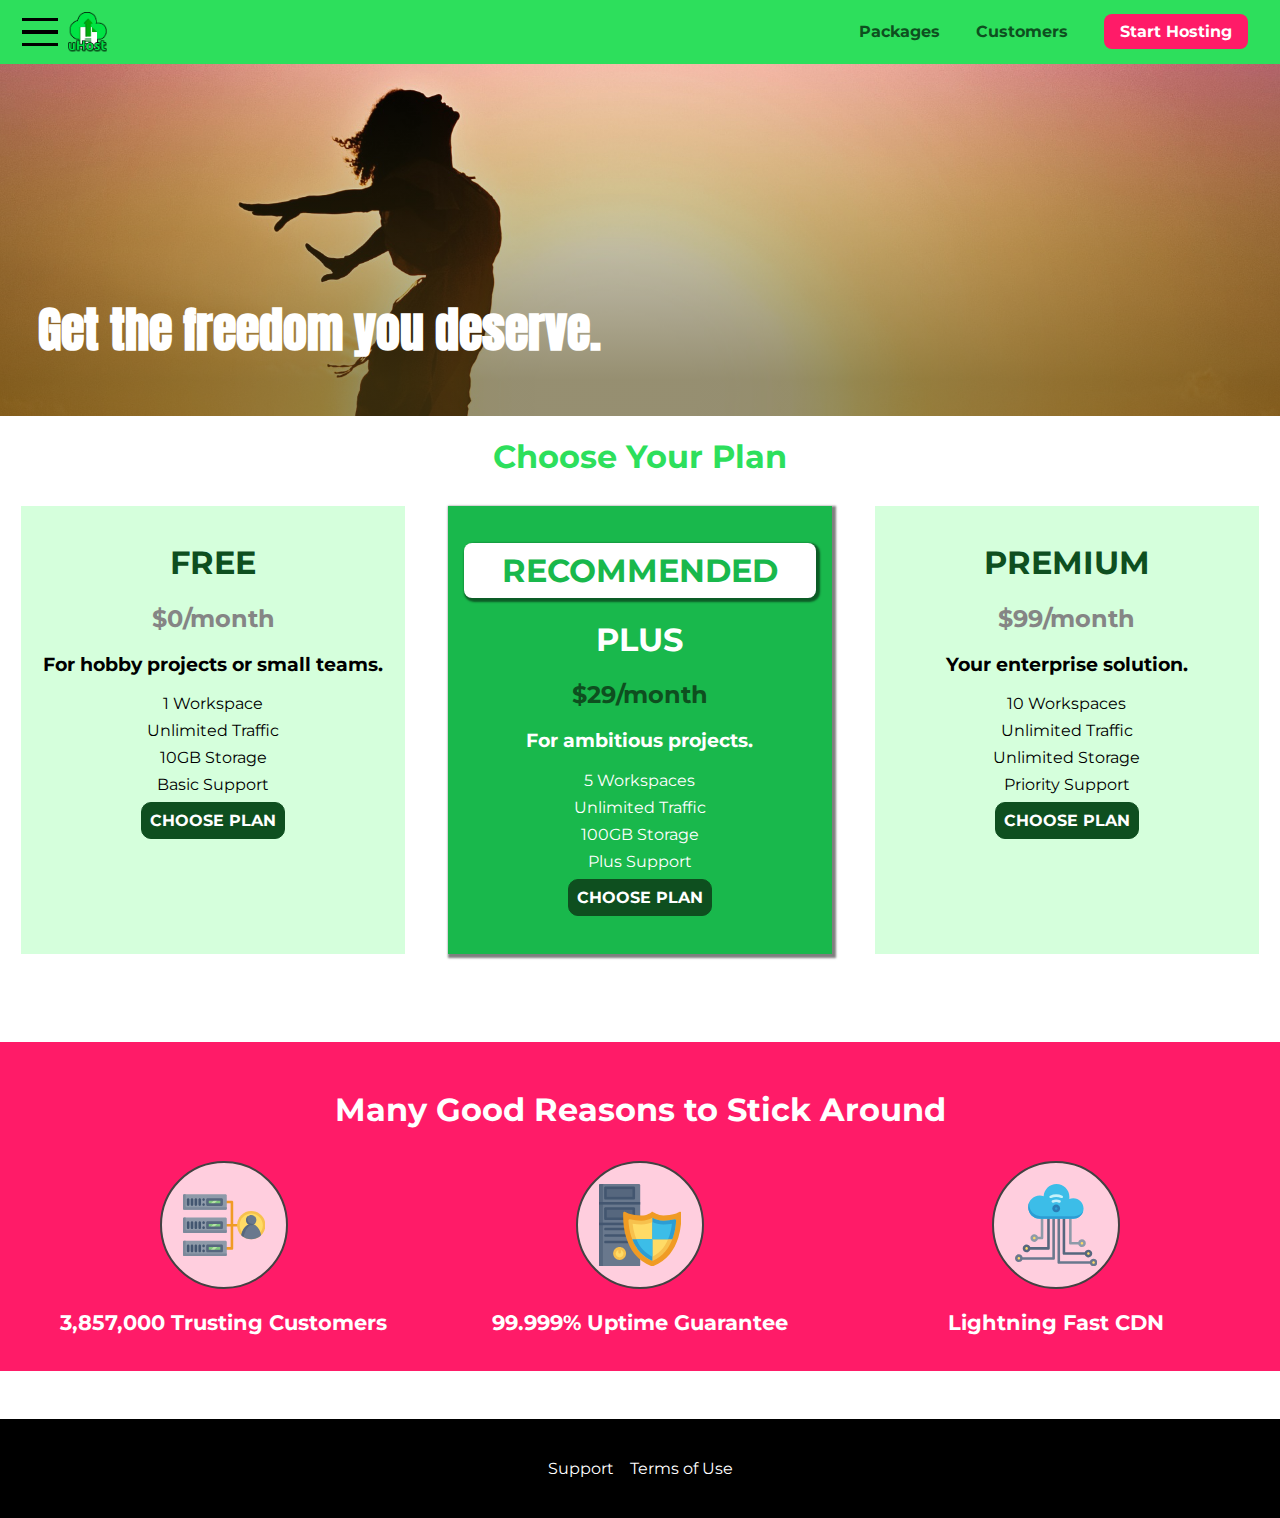
<file: index.html>
<!DOCTYPE html>
<html lang="en">
<head>
    <meta charset="UTF-8">
    <meta http-equiv="X-UA-Compatible" content="IE=edge">
    <meta name="viewport" content="width=device-width, initial-scale=1.0">
    <link rel="shortcut icon" href="images/favicon.png">
    <!-- Google fonts -->
    <link rel="preconnect" href="https://fonts.gstatic.com">
    <link href="https://fonts.googleapis.com/css2?family=Anton&family=Antonio:wght@100;200;300;400;500;600;700&family=Montserrat:ital,wght@0,100;0,200;0,300;0,400;0,500;0,600;0,800;0,900;1,100;1,200;1,300;1,400;1,500;1,600;1,700;1,800;1,900&display=swap" rel="stylesheet">
    <!-- https://animate.style/   Animate.css -->
    <link rel="stylesheet" href="https://cdnjs.cloudflare.com/ajax/libs/animate.css/4.1.1/animate.min.css"/>
    <link rel="stylesheet" href="css/shared.css">
    <link rel="stylesheet" href="css/style.css">
    <title>uHost</title>
</head>

<body>
    <div class="backdrop"></div>
    <div class="modal">
        <h1 class="modal__title">Do you want to continue?</h1>
        <div class="modal__actions">
            <a href="start-hosting/index.html" class="modal__action">Yes!</a>
            <button class="modal__action modal__action--negative" type="button">No!</button>
        </div>
    </div>
    <header class="main-header">
        <div>
            <button class="toggle-button">
                <span class="toggle-button__bar"></span>
                <span class="toggle-button__bar"></span>
                <span class="toggle-button__bar"></span>
            </button>
            <a href="index.html" class="main-header__brand">
                <img src="images/uhost-icon.png" alt="uHost">
            </a>
        </div>
        <nav class="main-nav">
            <ul class="main-nav__items">
                <li class="main-nav__item">
                    <a href="packages/index.html">Packages</a>
                </li>
                <li class="main-nav__item">
                    <a href="customers/index.html">Customers</a>
                </li>
                <li class="main-nav__item main-nav__item--cta">
                    <a href="#">Start Hosting</a>
                </li>
            </ul>
        </nav>
    </header>
    <nav class="mobile-nav">
        <ul class="mobile-nav__items">
            <li class="mobile-nav__item">
                <a href="packages/index.html">Packages</a>
            </li>
            <li class="mobile-nav__item">
                <a href="customers/index.html">Customers</a>
            </li>
            <li class="mobile-nav__item mobile-nav__item--cta">
                <a href="start-hosting/index.html">Start Hosting</a>
            </li>
        </ul>
    </nav>
    <main>
        <section id="product-overview">
            <h1 class="animate__animated animate__zoomInDown">Get the freedom you deserve.</h1>
        </section>
        <section id="plans">
            <h1 class="section-title">Choose Your Plan</h1>
            <div class="plan__list">
                <article class="plan">
                    <h1 class="plan__title">FREE</h1>
                    <h2 class="plan__price">$0/month</h2>
                    <h3>For hobby projects or small teams.</h3>
                    <ul class="plan__features">
                        <li class="plan__feature">1 Workspace</li>
                        <li class="plan__feature">Unlimited Traffic</li>
                        <li class="plan__feature">10GB Storage</li>
                        <li class="plan__feature">Basic Support</li>
                    </ul>
                    <div>
                        <button class="button">CHOOSE PLAN</button>
                    </div>
                </article>
                <article class="plan plan--highlighted">
                    <h1 class="plan__annotation">RECOMMENDED</h1>
                    <h1 class="plan__title">PLUS</h1>
                    <h2 class="plan__price">$29/month</h2>
                    <h3>For ambitious projects.</h3>
                    <ul class="plan__features">
                        <li class="plan__feature">5 Workspaces</li>
                        <li class="plan__feature">Unlimited Traffic</li>
                        <li class="plan__feature">100GB Storage</li>
                        <li class="plan__feature">Plus Support</li>
                    </ul>
                    <div>
                        <button class="button">CHOOSE PLAN</button>
                    </div>
                </article>
                <article class="plan">
                    <h1 class="plan__title">PREMIUM</h1>
                    <h2 class="plan__price">$99/month</h2>
                    <h3>Your enterprise solution.</h3>
                    <ul class="plan__features">
                        <li class="plan__feature">10 Workspaces</li>
                        <li class="plan__feature">Unlimited Traffic</li>
                        <li class="plan__feature">Unlimited Storage</li>
                        <li class="plan__feature">Priority Support</li>
                    </ul>
                    <div>
                        <button class="button">CHOOSE PLAN</button>
                    </div>
                </article>
            </div>
        </section>
        <section id="key-features">
            <h1 class="section-title">Many Good Reasons to Stick Around</h1>
            <ul class="key-feature__list">
                <li class="key-feature">
                    <div class="key-feature__image">
                        <svg viewBox="0 0 512 512">
                            <path style="fill:#F09B24;" d="M344,248h-32V112c0-4.418-3.582-8-8-8h-40c-4.418,0-8,3.582-8,8s3.582,8,8,8h32v128h-32  c-4.418,0-8,3.582-8,8s3.582,8,8,8h32v128h-32c-4.418,0-8,3.582-8,8s3.582,8,8,8h40c4.418,0,8-3.582,8-8V264h32c4.418,0,8-3.582,8-8  S348.418,248,344,248z"
                            />
                            <path style="fill:#8E9AA9;" d="M264,64H8c-4.418,0-8,3.582-8,8v80c0,4.418,3.582,8,8,8h256c4.418,0,8-3.582,8-8V72  C272,67.582,268.418,64,264,64z"
                            />
                            <path style="fill:#7C899B;" d="M24,144c-4.418,0-8-3.582-8-8V64H8c-4.418,0-8,3.582-8,8v80c0,4.418,3.582,8,8,8h256  c4.418,0,8-3.582,8-8v-8H24z"
                            />
                            <rect x="152" y="96" style="fill:#B8E3A8;" width="88" height="32" />
                            <g>
                                <polygon style="fill:#7EC97D;" points="152,96 152,128 166,128 198,96  " />
                                <polygon style="fill:#7EC97D;" points="220,96 188,128 240,128 240,96  " />
                            </g>
                            <path style="fill:#56677E;" d="M240,136h-88c-4.418,0-8-3.582-8-8V96c0-4.418,3.582-8,8-8h88c4.418,0,8,3.582,8,8v32  C248,132.418,244.418,136,240,136z M160,120h72v-16h-72V120z"
                            />
                            <g>
                                <path style="fill:#435670;" d="M32,136c-4.418,0-8-3.582-8-8V96c0-4.418,3.582-8,8-8s8,3.582,8,8v32C40,132.418,36.418,136,32,136z   "
                                />
                                <path style="fill:#435670;" d="M56,136c-4.418,0-8-3.582-8-8V96c0-4.418,3.582-8,8-8s8,3.582,8,8v32C64,132.418,60.418,136,56,136z   "
                                />
                                <path style="fill:#435670;" d="M80,136c-4.418,0-8-3.582-8-8V96c0-4.418,3.582-8,8-8s8,3.582,8,8v32C88,132.418,84.418,136,80,136z   "
                                />
                                <path style="fill:#435670;" d="M104,136c-4.418,0-8-3.582-8-8V96c0-4.418,3.582-8,8-8s8,3.582,8,8v32   C112,132.418,108.418,136,104,136z"
                                />
                                <path style="fill:#435670;" d="M128,105c-4.418,0-8-3.582-8-8v-1c0-4.418,3.582-8,8-8s8,3.582,8,8v1   C136,101.418,132.418,105,128,105z"
                                />
                                <path style="fill:#435670;" d="M128,136c-4.418,0-8-3.582-8-8v-1c0-4.418,3.582-8,8-8s8,3.582,8,8v1   C136,132.418,132.418,136,128,136z"
                                />
                            </g>
                            <path style="fill:#8E9AA9;" d="M264,208H8c-4.418,0-8,3.582-8,8v80c0,4.418,3.582,8,8,8h256c4.418,0,8-3.582,8-8v-80  C272,211.582,268.418,208,264,208z"
                            />
                            <path style="fill:#7C899B;" d="M24,288c-4.418,0-8-3.582-8-8v-72H8c-4.418,0-8,3.582-8,8v80c0,4.418,3.582,8,8,8h256  c4.418,0,8-3.582,8-8v-8H24z"
                            />
                            <rect x="152" y="240" style="fill:#B8E3A8;" width="88" height="32" />
                            <g>
                                <polygon style="fill:#7EC97D;" points="152,240 152,272 166,272 198,240  " />
                                <polygon style="fill:#7EC97D;" points="220,240 188,272 240,272 240,240  " />
                            </g>
                            <path style="fill:#56677E;" d="M240,280h-88c-4.418,0-8-3.582-8-8v-32c0-4.418,3.582-8,8-8h88c4.418,0,8,3.582,8,8v32  C248,276.418,244.418,280,240,280z M160,264h72v-16h-72V264z"
                            />
                            <g>
                                <path style="fill:#435670;" d="M32,280c-4.418,0-8-3.582-8-8v-32c0-4.418,3.582-8,8-8s8,3.582,8,8v32C40,276.418,36.418,280,32,280   z"
                                />
                                <path style="fill:#435670;" d="M56,280c-4.418,0-8-3.582-8-8v-32c0-4.418,3.582-8,8-8s8,3.582,8,8v32C64,276.418,60.418,280,56,280   z"
                                />
                                <path style="fill:#435670;" d="M80,280c-4.418,0-8-3.582-8-8v-32c0-4.418,3.582-8,8-8s8,3.582,8,8v32C88,276.418,84.418,280,80,280   z"
                                />
                                <path style="fill:#435670;" d="M104,280c-4.418,0-8-3.582-8-8v-32c0-4.418,3.582-8,8-8s8,3.582,8,8v32   C112,276.418,108.418,280,104,280z"
                                />
                                <path style="fill:#435670;" d="M128,249c-4.418,0-8-3.582-8-8v-1c0-4.418,3.582-8,8-8s8,3.582,8,8v1   C136,245.418,132.418,249,128,249z"
                                />
                                <path style="fill:#435670;" d="M128,280c-4.418,0-8-3.582-8-8v-1c0-4.418,3.582-8,8-8s8,3.582,8,8v1   C136,276.418,132.418,280,128,280z"
                                />
                            </g>
                            <path style="fill:#8E9AA9;" d="M264,352H8c-4.418,0-8,3.582-8,8v80c0,4.418,3.582,8,8,8h256c4.418,0,8-3.582,8-8v-80  C272,355.582,268.418,352,264,352z"
                            />
                            <path style="fill:#7C899B;" d="M24,432c-4.418,0-8-3.582-8-8v-72H8c-4.418,0-8,3.582-8,8v80c0,4.418,3.582,8,8,8h256  c4.418,0,8-3.582,8-8v-8H24z"
                            />
                            <rect x="152" y="384" style="fill:#B8E3A8;" width="88" height="32" />
                            <g>
                                <polygon style="fill:#7EC97D;" points="152,384 152,416 166,416 198,384  " />
                                <polygon style="fill:#7EC97D;" points="220,384 188,416 240,416 240,384  " />
                            </g>
                            <path style="fill:#56677E;" d="M240,424h-88c-4.418,0-8-3.582-8-8v-32c0-4.418,3.582-8,8-8h88c4.418,0,8,3.582,8,8v32  C248,420.418,244.418,424,240,424z M160,408h72v-16h-72V408z"
                            />
                            <g>
                                <path style="fill:#435670;" d="M32,424c-4.418,0-8-3.582-8-8v-32c0-4.418,3.582-8,8-8s8,3.582,8,8v32C40,420.418,36.418,424,32,424   z"
                                />
                                <path style="fill:#435670;" d="M56,424c-4.418,0-8-3.582-8-8v-32c0-4.418,3.582-8,8-8s8,3.582,8,8v32C64,420.418,60.418,424,56,424   z"
                                />
                                <path style="fill:#435670;" d="M80,424c-4.418,0-8-3.582-8-8v-32c0-4.418,3.582-8,8-8s8,3.582,8,8v32C88,420.418,84.418,424,80,424   z"
                                />
                                <path style="fill:#435670;" d="M104,424c-4.418,0-8-3.582-8-8v-32c0-4.418,3.582-8,8-8s8,3.582,8,8v32   C112,420.418,108.418,424,104,424z"
                                />
                                <path style="fill:#435670;" d="M128,393c-4.418,0-8-3.582-8-8v-1c0-4.418,3.582-8,8-8s8,3.582,8,8v1   C136,389.418,132.418,393,128,393z"
                                />
                                <path style="fill:#435670;" d="M128,424c-4.418,0-8-3.582-8-8v-1c0-4.418,3.582-8,8-8s8,3.582,8,8v1   C136,420.418,132.418,424,128,424z"
                                />
                            </g>
                            <path style="fill:#F7C14D;" d="M424,168c-48.523,0-88,39.477-88,88s39.477,88,88,88s88-39.477,88-88S472.523,168,424,168z" />
                            <path style="fill:#FFDB66;" d="M424,184c-39.701,0-72,32.299-72,72s32.299,72,72,72s72-32.299,72-72S463.701,184,424,184z" />
                            <path style="fill:#69788D;" d="M484.893,314.16C476.393,274.588,451.922,248,424,248s-52.393,26.588-60.893,66.16  c-0.605,2.82,0.354,5.749,2.511,7.664C381.731,336.124,402.465,344,424,344s42.269-7.876,58.381-22.176  C484.539,319.909,485.498,316.98,484.893,314.16z"
                            />
                            <path style="fill:#56677E;" d="M434.053,249.171C430.768,248.403,427.411,248,424,248c-27.922,0-52.393,26.588-60.893,66.16  c-0.605,2.82,0.354,5.749,2.511,7.664c3.383,3.002,6.979,5.703,10.734,8.125C384.904,286.243,407.373,255.378,434.053,249.171z"
                            />
                            <path style="fill:#69788D;" d="M424,192c-17.645,0-32,14.355-32,32s14.355,32,32,32s32-14.355,32-32S441.645,192,424,192z" />
                            <path style="fill:#56677E;" d="M432,248c-17.645,0-32-14.355-32-32c0-6.783,2.128-13.076,5.742-18.258  C397.444,203.53,392,213.138,392,224c0,17.645,14.355,32,32,32c10.862,0,20.471-5.444,26.258-13.742  C445.076,245.872,438.783,248,432,248z"
                            />

                        </svg>
                    </div>
                    <p class="key-feature__description">3,857,000 Trusting Customers</p>
                </li>
                <li class="key-feature">
                    <div class="key-feature__image">
                        <svg viewBox="0 0 512 512">
                            <path style="fill:#69788D;" d="M248,0H8C3.582,0,0,3.582,0,8v496c0,4.418,3.582,8,8,8h240c4.418,0,8-3.582,8-8V8  C256,3.582,252.418,0,248,0z"
                            />
                            <path style="fill:#56677E;" d="M24,504V8c0-4.418,3.582-8,8-8H8C3.582,0,0,3.582,0,8v496c0,4.418,3.582,8,8,8h24  C27.582,512,24,508.418,24,504z"
                            />
                            <g>
                                <rect x="0" y="112" style="fill:#435670;" width="256" height="16" />
                                <rect x="0" y="240" style="fill:#435670;" width="256" height="16" />
                            </g>
                            <path style="fill:#F7C14D;" d="M128,392c-22.056,0-40,17.944-40,40s17.944,40,40,40s40-17.944,40-40S150.056,392,128,392z" />
                            <path style="fill:#FFDB66;" d="M128,408c-13.233,0-24,10.767-24,24s10.767,24,24,24s24-10.767,24-24S141.233,408,128,408z" />
                            <path style="fill:#F7C14D;" d="M128,392c-2.739,0-5.414,0.278-8,0.805V424c0,4.418,3.582,8,8,8c4.418,0,8-3.582,8-8v-31.195  C133.414,392.278,130.739,392,128,392z"
                            />
                            <g>
                                <path style="fill:#435670;" d="M216,288H40c-4.418,0-8-3.582-8-8s3.582-8,8-8h176c4.418,0,8,3.582,8,8S220.418,288,216,288z"
                                />
                                <path style="fill:#435670;" d="M216,328H40c-4.418,0-8-3.582-8-8s3.582-8,8-8h176c4.418,0,8,3.582,8,8S220.418,328,216,328z"
                                />
                                <path style="fill:#435670;" d="M216,368H40c-4.418,0-8-3.582-8-8s3.582-8,8-8h176c4.418,0,8,3.582,8,8S220.418,368,216,368z"
                                />
                                <path style="fill:#435670;" d="M216,16H40c-4.418,0-8,3.582-8,8v64c0,4.418,3.582,8,8,8h176c4.418,0,8-3.582,8-8V24   C224,19.582,220.418,16,216,16z"
                                />
                            </g>
                            <rect x="48" y="32" style="fill:#56677E;" width="160" height="48" />
                            <path style="fill:#435670;" d="M216,144H40c-4.418,0-8,3.582-8,8v64c0,4.418,3.582,8,8,8h176c4.418,0,8-3.582,8-8v-64  C224,147.582,220.418,144,216,144z"
                            />
                            <rect x="48" y="160" style="fill:#56677E;" width="160" height="48" />
                            <path style="fill:#F09B24;" d="M511.747,180.237c-0.194-6.537-8.107-10.107-13.135-5.894c-5.6,4.693-42.904,21.282-98.514,21.282  c-33.45,0-64.625-20.999-64.929-21.206c-2.9-1.991-6.764-1.85-9.512,0.346c-2.677,2.135-27.201,20.86-63.793,20.86  c-55.607,0-92.914-16.589-98.515-21.282c-5.028-4.211-12.941-0.645-13.135,5.894c-1.634,54.834,4.655,105.941,18.693,151.903  c12.096,39.604,29.759,74.047,52.497,102.373c27.538,34.304,62.743,59.882,104.66,76.045c3.069,1.918,6.757,1.921,9.83,0  c41.917-16.163,77.122-41.741,104.66-76.045c22.738-28.326,40.401-62.77,52.497-102.373  C507.092,286.179,513.381,235.071,511.747,180.237z"
                            />
                            <path style="fill:#F7C14D;" d="M476.21,221.226c-1.953-1.631-4.568-2.235-7.036-1.628c-21.686,5.327-44.926,8.028-69.075,8.028  c-25.926,0-49.633-8.975-64.955-16.504c-2.307-1.134-5.016-1.091-7.284,0.116c-14.059,7.477-36.919,16.388-65.994,16.388  c-24.153,0-47.394-2.701-69.075-8.028c-5.155-1.268-10.221,2.966-9.894,8.261c2.077,33.693,7.668,65.635,16.616,94.935  c22.774,74.565,66.139,126.334,128.888,153.868c2.032,0.891,4.397,0.891,6.43,0c61.777-27.107,104.716-78.876,127.62-153.868  c8.948-29.3,14.539-61.241,16.616-94.935C479.224,225.319,478.163,222.856,476.21,221.226z"
                            />
                            <path style="fill:#FFDB66;" d="M331.609,451.727c-52.604-25.289-89.304-70.987-109.144-135.944  c-6.532-21.39-11.162-44.336-13.82-68.447c17.133,2.852,34.952,4.291,53.22,4.291c29.394,0,53.376-7.793,69.978-15.561  c17.44,7.736,41.656,15.561,68.256,15.561c18.267,0,36.085-1.439,53.219-4.291c-2.659,24.112-7.288,47.06-13.82,68.448  C419.545,381.108,383.27,426.805,331.609,451.727z"
                            />
                            <g>
                                <path style="fill:#2C9DD4;" d="M479.066,227.858c0.157-2.539-0.903-5.002-2.856-6.633s-4.568-2.235-7.036-1.628   c-21.686,5.327-44.926,8.028-69.075,8.028c-25.926,0-49.633-8.975-64.955-16.504c-1.057-0.52-2.2-0.78-3.345-0.806l-0.072,133.351   h123.601c2.556-6.746,4.933-13.702,7.123-20.874C471.398,293.493,476.989,261.552,479.066,227.858z"
                                />
                                <path style="fill:#2C9DD4;" d="M206.658,343.667c24.153,63.42,65.028,108.108,121.743,132.995c1.031,0.452,2.147,0.673,3.263,0.666   l0.063-133.661H206.658z"
                                />
                            </g>
                            <g>
                                <path style="fill:#3CBDE8;" d="M439.497,315.783c6.532-21.389,11.161-44.336,13.82-68.448c-17.134,2.852-34.952,4.291-53.219,4.291   c-26.6,0-50.815-7.824-68.256-15.561l-0.116,107.601h97.758C433.179,334.807,436.524,325.518,439.497,315.783z"
                                />
                                <path style="fill:#3CBDE8;" d="M232.523,343.667c21.144,50.298,54.363,86.56,99.087,108.06l0.117-108.06H232.523z" />
                            </g>
                        </svg>
                    </div>
                    <p class="key-feature__description">99.999% Uptime Guarantee</p>
                </li>
                <li class="key-feature">
                    <div class="key-feature__image">
                        <svg viewBox="0 0 512 512">
                            <path style="fill:#8E9AA9;" d="M168,200c-4.418,0-8,3.582-8,8v120h-17.376c-3.302-9.311-12.194-16-22.624-16  c-13.234,0-24,10.767-24,24s10.766,24,24,24c10.429,0,19.321-6.689,22.624-16H168c4.418,0,8-3.582,8-8V208  C176,203.582,172.418,200,168,200z"
                            />
                            <path style="fill:#FFDB66;" d="M120,328c-4.411,0-8,3.589-8,8s3.589,8,8,8s8-3.589,8-8S124.411,328,120,328z" />
                            <path style="fill:#56677E;" d="M208,200c-4.418,0-8,3.582-8,8v184H94.624C91.322,382.689,82.43,376,72,376  c-13.234,0-24,10.767-24,24s10.766,24,24,24c10.429,0,19.321-6.689,22.624-16H208c4.418,0,8-3.582,8-8V208  C216,203.582,212.418,200,208,200z"
                            />
                            <path style="fill:#FFDB66;" d="M72,392c-4.411,0-8,3.589-8,8s3.589,8,8,8s8-3.589,8-8S76.411,392,72,392z" />
                            <path style="fill:#69788D;" d="M240,208c-4.418,0-8,3.582-8,8v239H47.24c-2.671-10.34-12.078-18-23.24-18c-13.234,0-24,10.767-24,24  s10.766,24,24,24c9.666,0,18.009-5.747,21.809-14H240c4.418,0,8-3.582,8-8V216C248,211.582,244.418,208,240,208z"
                            />
                            <path style="fill:#FFDB66;" d="M24,453c-4.411,0-8,3.589-8,8s3.589,8,8,8s8-3.589,8-8S28.411,453,24,453z" />
                            <path style="fill:#69788D;" d="M488,464c-10.429,0-19.321,6.689-22.624,16H280V208c0-4.418-3.582-8-8-8s-8,3.582-8,8v280  c0,4.418,3.582,8,8,8h193.376c3.302,9.311,12.194,16,22.624,16c13.234,0,24-10.767,24-24S501.234,464,488,464z"
                            />
                            <path style="fill:#FFDB66;" d="M488,480c-4.411,0-8,3.589-8,8s3.589,8,8,8s8-3.589,8-8S492.411,480,488,480z" />
                            <path style="fill:#56677E;" d="M456,408c-10.429,0-19.321,6.689-22.624,16H312V208c0-4.418-3.582-8-8-8s-8,3.582-8,8v224  c0,4.418,3.582,8,8,8h129.376c3.302,9.311,12.194,16,22.624,16c13.234,0,24-10.767,24-24S469.234,408,456,408z"
                            />
                            <path style="fill:#FFDB66;" d="M456,424c-4.411,0-8,3.589-8,8s3.589,8,8,8s8-3.589,8-8S460.411,424,456,424z" />
                            <path style="fill:#8E9AA9;" d="M416,344c-10.429,0-19.321,6.689-22.624,16H352V208c0-4.418-3.582-8-8-8s-8,3.582-8,8v160  c0,4.418,3.582,8,8,8h49.376c3.302,9.311,12.194,16,22.624,16c13.234,0,24-10.767,24-24S429.234,344,416,344z"
                            />
                            <path style="fill:#FFDB66;" d="M416,360c-4.411,0-8,3.589-8,8s3.589,8,8,8s8-3.589,8-8S420.411,360,416,360z" />
                            <path style="fill:#3CBDE8;" d="M362,88c-8.741,0-17.231,1.751-25.06,5.085C337.646,88.797,338,84.43,338,80  c0-44.112-35.888-80-80-80c-42.823,0-77.895,33.816-79.909,76.149C170.393,73.415,162.244,72,154,72c-39.701,0-72,32.299-72,72  s32.299,72,72,72h208c35.29,0,64-28.71,64-64S397.29,88,362,88z"
                            />
                            <path style="fill:#2C9DD4;" d="M368,200H160c-39.701,0-72-32.299-72-72c0-5.863,0.721-11.559,2.05-17.019  C84.918,120.88,82,132.102,82,144c0,39.701,32.299,72,72,72h208c30.389,0,55.88-21.296,62.379-49.743  C413.565,186.327,392.352,200,368,200z"
                            />
                            <path style="fill:#2A7DB5;" d="M256,128c-13.234,0-24,10.767-24,24s10.766,24,24,24c13.233,0,24-10.767,24-24S269.233,128,256,128z"
                            />
                            <path style="fill:#2C9DD4;" d="M256,144c-4.411,0-8,3.589-8,8s3.589,8,8,8c4.411,0,8-3.589,8-8S260.411,144,256,144z" />
                            <g>
                                <path style="fill:#C5F1FA;" d="M221.755,87.695c-2.994,0-5.864-1.688-7.233-4.572c-1.894-3.991-0.194-8.763,3.798-10.657   C230.157,66.849,242.834,64,256,64c13.166,0,25.844,2.849,37.68,8.466c3.992,1.895,5.692,6.666,3.798,10.657   s-6.666,5.692-10.657,3.798C277.144,82.328,266.774,80,256,80c-10.774,0-21.144,2.328-30.821,6.921   C224.072,87.446,222.904,87.695,221.755,87.695z"
                                />
                                <path style="fill:#C5F1FA;" d="M276.545,116.618c-1.148,0-2.316-0.249-3.424-0.774C267.745,113.293,261.985,112,256,112   c-5.985,0-11.745,1.293-17.121,3.844c-3.991,1.895-8.763,0.192-10.657-3.798c-1.894-3.992-0.193-8.764,3.798-10.657   C239.557,97.813,247.625,96,256,96c8.376,0,16.444,1.813,23.98,5.389c3.991,1.894,5.692,6.665,3.798,10.657   C282.41,114.93,279.539,116.618,276.545,116.618z"
                                />
                            </g>

                        </svg>
                    </div>
                    <p class="key-feature__description">Lightning Fast CDN</p>
                </li>
            </ul>
        </section>
    </main>
    <footer class="main-footer">
        <nav>
            <ul class="main-footer__links">
                <li class="main-footer__link">
                    <a href="#">Support</a>
                </li>
                <li class="main-footer__link">
                    <a href="#">Terms of Use</a>
                </li>
            </ul>
        </nav>
    </footer>
    <script src="js/shared.js"></script>
</body>

</html>
</file>
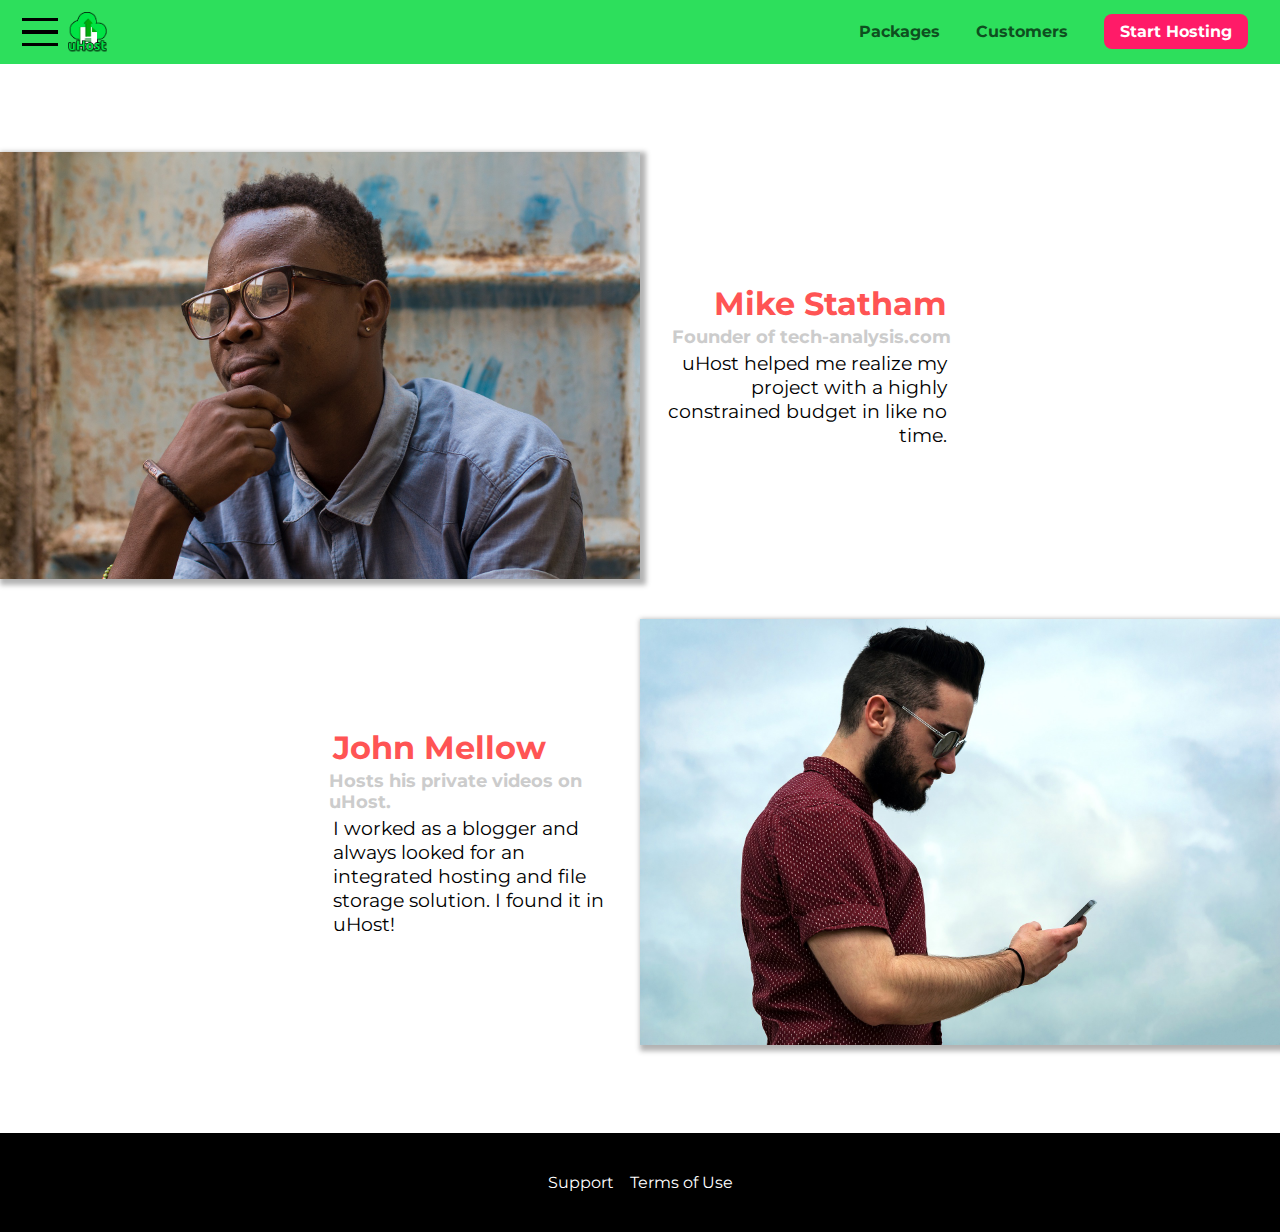
<file: customers/index.html>
<!DOCTYPE html>
<html lang="en">

<head>
    <meta charset="UTF-8">
    <meta name="viewport" content="width=device-width, initial-scale=1.0">
    <meta http-equiv="X-UA-Compatible" content="ie=edge">
    <title>uHost Customers</title>
    <link rel="shortcut icon" href="../images/favicon.png">
    <link href="https://fonts.googleapis.com/css?family=Anton|Montserrat:400,700" rel="stylesheet">
    <link rel="stylesheet" href="../css/shared.css">
    <link rel="stylesheet" href="../css/customers.css">
</head>

<body>
    <div class="backdrop"></div>
    <header class="main-header">
        <div>
            <button class="toggle-button">
                <span class="toggle-button__bar"></span>
                <span class="toggle-button__bar"></span>
                <span class="toggle-button__bar"></span>
            </button>
            <a href="../index.html" class="main-header__brand">
                <img src="../images/uhost-icon.png" alt="uHost">
            </a>
        </div>
        <nav class="main-nav">
            <ul class="main-nav__items">
                <li class="main-nav__item">
                    <a href="../packages/index.html">Packages</a>
                </li>
                <li class="main-nav__item">
                    <a href="index.html">Customers</a>
                </li>
                <li class="main-nav__item main-nav__item--cta">
                    <a href="#">Start Hosting</a>
                </li>
            </ul>
        </nav>
    </header>
    <nav class="mobile-nav">
        <ul class="mobile-nav__items">
            <li class="mobile-nav__item">
                <a href="../packages/index.html">Packages</a>
            </li>
            <li class="mobile-nav__item">
                <a href="index.html">Customers</a>
            </li>
            <li class="mobile-nav__item mobile-nav__item--cta">
                <a href="../start-hosting/index.html">Start Hosting</a>
            </li>
        </ul>
    </nav>
    <main>
        <div>
            <div class="testimonial" id="customer-1">
                <div class="testimonial__image-container">
                    <img src="../images/customer-1.jpg" alt="Mike Statham - Customer" class="testimonial__image">
                </div>
                <div class="testimonial__info">
                    <h1 class="testimonial__name">Mike Statham</h1>
                    <h2 class="testimonial__subtitle">Founder of
                        <a href="tech-analysis.com">tech-analysis.com</a>
                    </h2>
                    <p class="testimonial__text">uHost helped me realize my project with a highly constrained budget in like no time.</p>
                </div>
            </div>
            <div class="testimonial" id="customer-2">

                <div class="testimonial__info">
                    <h1 class="testimonial__name">John Mellow</h1>
                    <h2 class="testimonial__subtitle">Hosts his private videos on uHost.
                    </h2>
                    <p class="testimonial__text">I worked as a blogger and always looked for an integrated hosting and file storage solution. I found
                        it in uHost!
                    </p>
                </div>
                <div class="testimonial__image-container">
                    <img src="../images/customer-2.jpg" alt="John Mellow - Customer" class="testimonial__image">
                </div>
            </div>
        </div>
    </main>
    <footer class="main-footer">
        <nav>
            <ul class="main-footer__links">
                <li class="main-footer__link">
                    <a href="#">Support</a>
                </li>
                <li class="main-footer__link">
                    <a href="#">Terms of Use</a>
                </li>
            </ul>
        </nav>
    </footer>
    <script src="../js/shared.js"></script>
</body>

</html>
</file>
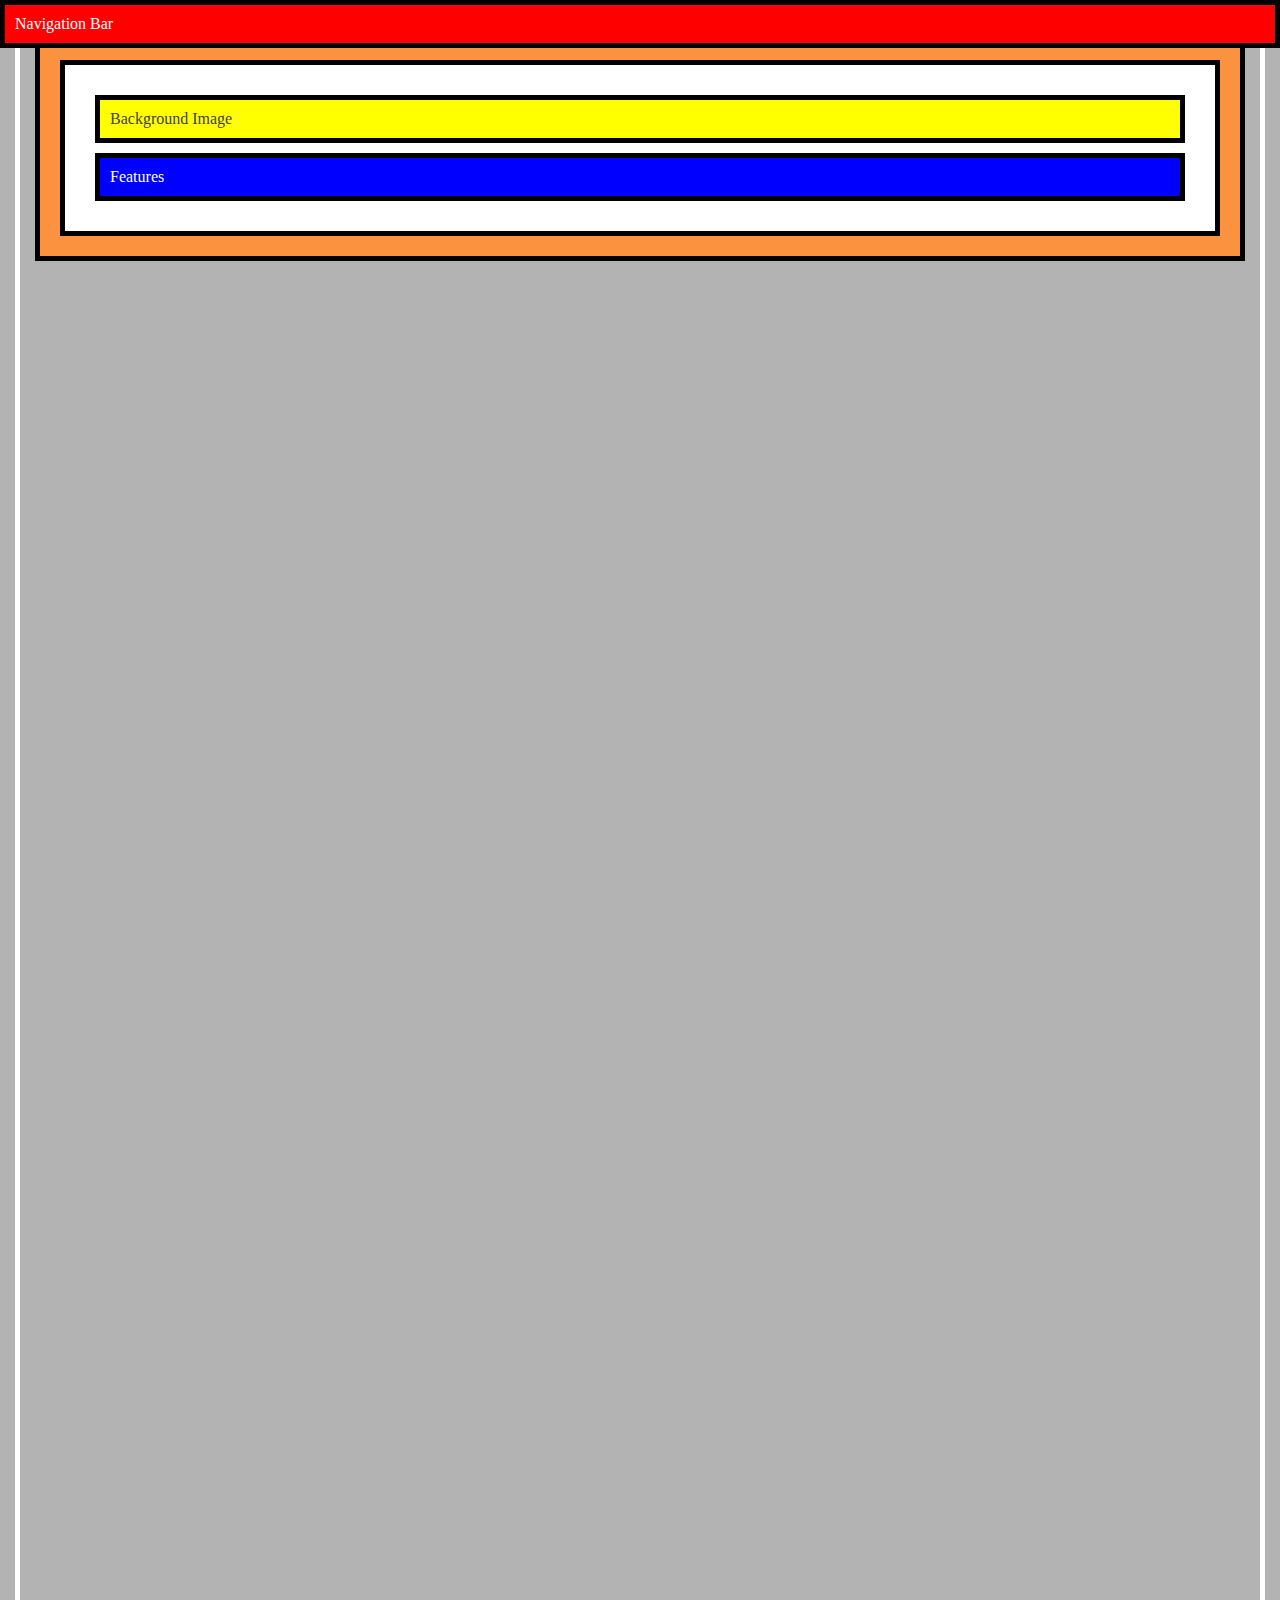
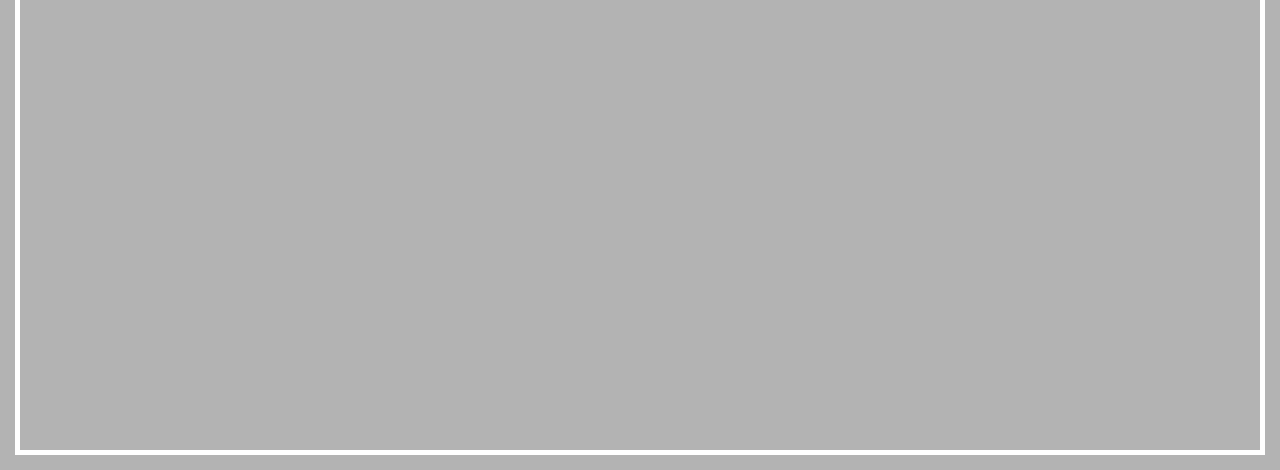
<file: examples/index.html>
<!DOCTYPE html>
<html lang="en">
    <head>
        <meta charset="UTF-8">
        <meta http-equiv="X-UA-Compatible" content="ie=edge">
        <link rel="stylesheet" href="main.css">
        <title>Position</title>
    </head>
    <body>
        <div class="parent">
            <div class="child-1">Navigation Bar</div>
            <div class="child-2">Background Image</div>
            <div class="child-3">Features</div>
        </div>
    </body>
</html>
</file>
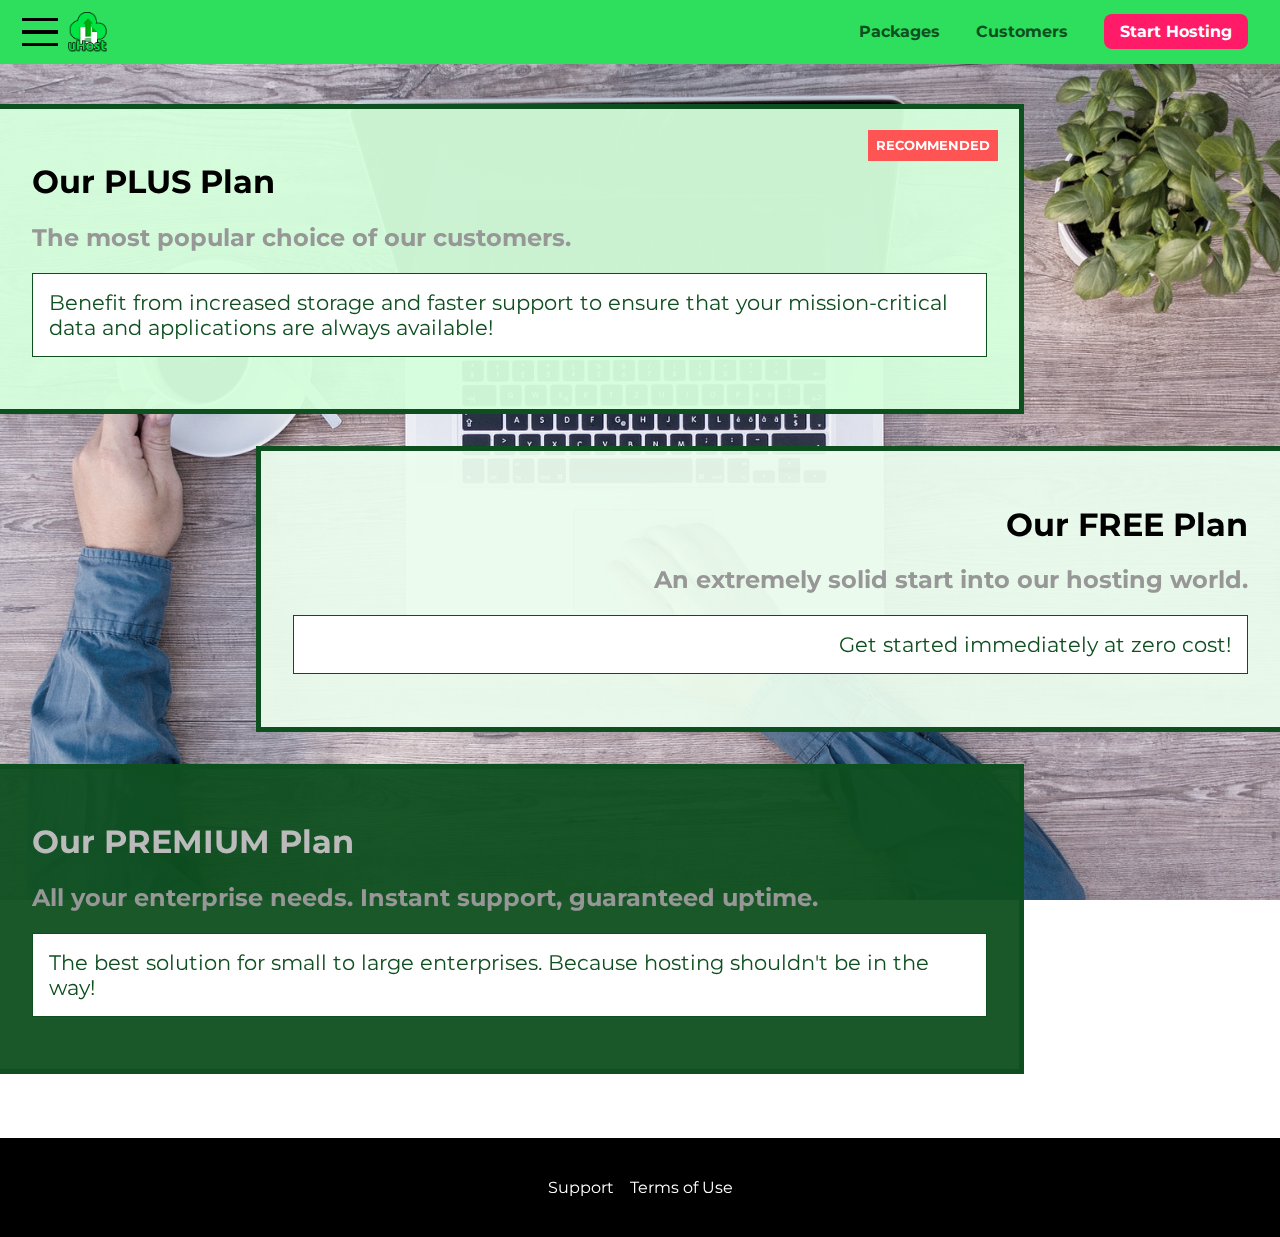
<file: packages/index.html>
<!DOCTYPE html>
<html lang="en">
<head>
    <meta charset="UTF-8">
    <meta http-equiv="X-UA-Compatible" content="IE=edge">
    <meta name="viewport" content="width=device-width, initial-scale=1.0">
    <link rel="shortcut icon" href="../images/favicon.png">
    <!-- Google fonts -->
    <link rel="preconnect" href="https://fonts.gstatic.com">
    <link href="https://fonts.googleapis.com/css2?family=Anton&family=Antonio:wght@100;200;300;400;500;600;700&family=Montserrat:ital,wght@0,100;0,200;0,300;0,400;0,500;0,600;0,800;0,900;1,100;1,200;1,300;1,400;1,500;1,600;1,700;1,800;1,900&display=swap" rel="stylesheet">

    <link rel="stylesheet" href="../css/shared.css">
    <link rel="stylesheet" href="../css/packages.css">
    <title>uHost Packages</title>
</head>

<body>
    <div class="backdrop"></div>
    <div class="background"></div>

    <header class="main-header">
        <div>
            <button class="toggle-button">
                <span class="toggle-button__bar"></span>
                <span class="toggle-button__bar"></span>
                <span class="toggle-button__bar"></span>
            </button>
            <a href="../index.html" class="main-header__brand">
                <img src="../images/uhost-icon.png" alt="uHost">
            </a>
        </div>
        <nav class="main-nav">
            <ul class="main-nav__items">
                <li class="main-nav__item">
                    <a href="index.html">Packages</a>
                </li>
                <li class="main-nav__item">
                    <a href="../customers/index.html">Customers</a>
                </li>
                <li class="main-nav__item main-nav__item--cta">
                    <a href="#">Start Hosting</a>
                </li>
            </ul>
        </nav>
    </header>
<!--     
    <header class="main-header">
        <div>
            <a href="../index.html" class="main-header__brand">uHost</a>
        </div>
        <nav class="main-nav">
            <ul class="main-nav__items">
                <li class="main-nav__item"><a href="index.html">Packages</a></li>
                <li class="main-nav__item"><a href="#">Customers</a></li>
                <li class="main-nav__item main-nav__item--cta"><a href="#">Start Hosting</a></li>
            </ul>
        </nav>
    </header> -->
    <nav class="mobile-nav">
        <ul class="mobile-nav__items">
            <li class="mobile-nav__item">
                <a href="index.html">Packages</a>
            </li>
            <li class="mobile-nav__item">
                <a href="../customers/index.html">Customers</a>
            </li>
            <li class="mobile-nav__item mobile-nav__item--cta">
                <a href="../start-hosting/index.html">Start Hosting</a>
            </li>
        </ul>
    </nav>

    <main>
        <section class="package" id="plus">
            <a href="#">
                <h1 class="package__title">Our PLUS Plan</h1>
                <h2 class="package__badge">RECOMMENDED</h2>
                <h2 class="package__subtitle">The most popular choice of our customers.</h2>
                <p class="package__info">Benefit from increased storage and faster support to ensure that your mission-critical data and applications
                    are always available!</p>
            </a>
        </section>
        <section class="package" id="free">
            <a href="#">
                <h1 class="package__title">Our FREE Plan</h1>
                <h2 class="package__subtitle">An extremely solid start into our hosting world.</h2>
                <p class="package__info">Get started immediately at zero cost!</p>
            </a>
        </section>
        <div class="clearfix"></div> 
        <section class="package" id="premium">
            <a href="#">
                <h1 class="package__title">Our PREMIUM Plan</h1>
                <h2 class="package__subtitle">All your enterprise needs. Instant support, guaranteed uptime. </h2>
                <p class="package__info">The best solution for small to large enterprises. Because hosting shouldn't be in the way!</p>
            </a>
        </section>
    </main>
    
    <footer class="main-footer">
        <nav>
            <ul class="main-footer__links">
                <li class="main-footer__link"><a href="#">Support</a></li>
                <li class="main-footer__link"><a href="#">Terms of Use</a></li>
            </ul>
        </nav>
    </footer>
    <script src="../js/shared.js"></script>
</body>

</html>
</file>
<file: css/shared.css>
@import url('https://fonts.googleapis.com/css2?family=Roboto&display=swap');
@import url('https://fonts.googleapis.com/css2?family=Montserrat:wght@400;700&display=swap');
@import url('https://fonts.googleapis.com/css2?family=Anton&display=swap');

@font-face {
    font-family: "AnonymousPro";
    src: url(../fonts/Anonymous_Pro/AnonymousPro-Regular.ttf) format("truetype");
    /* font-display: optional; */
}


/*
Linked google fonts:
font-family: 'Anton', sans-serif;
font-family: 'Montserrat', sans-serif; 
font-family: 'Roboto', sans-serif;

Colors pallet:
RED ===> 
    #ff1b68
GREEN ===> 
    #2ddf5c
DARK GREEN ===>
    #0e4f1f
*/

* {
    box-sizing: border-box;
}

html {
    height: 100%;
}

body {
    font-family: 'Montserrat', sans-serif; 
    margin: 0;
    display: grid;
    grid-template-rows: 3.5rem auto fit-content(8rem);
    grid-template-areas: "header"
                         "main"
                         "footer";
    /* padding-top: 3.5rem; */
    height: 100%;
}

main {
    /* min-height: calc(100vh - 3.5rem - 8rem); */
    /* margin-top: 3.5rem; */
    /* grid-row: 2 / 3; */
    grid-area: main;
}

.backdrop {
    position: fixed;
    top: 0;
    display: none;
    z-index: 100;
    width: 100vw;
    height: 100vh;
    background: rgba(0, 0, 0, 0.5);
}

/* -+-+-+- HEADER -+-+-+- */

.main-header {
    background: #2ddf5c;
    padding: .5rem 1rem;
    position: fixed;
    top: 0;
    left: 0;
    width: 100%;
    z-index: 1;
    display: flex;
    align-items: center;
    justify-content: space-between;
}

.main-header nav {
    display: inline-block;
    text-align: right;
    vertical-align: middle;
    /* subtract little more of the width of div = 60.12px */
    width: calc(100% - 7rem);

}

.main-header ul {
    margin: 0;
    padding: 0;
    list-style: none;
}

.main-header li {
    display: inline-block;  
    margin: 0 1rem;
}

.main-header a {
    text-decoration: none;
    color: #0e4f1f;
}    

/* .main-header > div {
    display: inline-block;
    vertical-align: middle;
} */

.main-header__brand {
    color: #0e4f1f;
    text-decoration: none;
    font-weight: bold;
    
    /* display: inline-block;
    vertical-align: middle; */
}

.main-header__brand  img {
    height: 2.5rem;
    vertical-align: middle;
}

.main-nav__item a,
.mobile-nav__item a {
    text-decoration: none;
    color: #0e4f1f;
    font-weight: bold;
    padding: 0.2rem 0;
}

.main-nav__item a:hover,
.main-nav__item a:active {
    color: #fff;
    border-bottom: 5px solid #fff;
}

.main-nav__item--cta a,
.mobile-nav__item--cta a {
    color: #fff;
    background: #ff1b68;
    padding: .5rem 1rem;
    border-radius: 8px;
}

.main-nav__item--cta a:hover,
.main-nav__item--cta a:active,
.mobile-nav__item--cta a:hover,
.mobile-nav__item--cta a:active {
    color: #ff1b68;
    background: #fff;
    border: none;
}

/* -+-+-+- MOBILE NAV -+-+-+- */

.mobile-nav {
    display: none;
    position: fixed;
    z-index: 101;
    top: 0;
    left: 0;
    background: white;
    width: 80%;
    height: 100vh;
  }
  
  .mobile-nav__items {
    width: 90%;
    height: 100%;
    list-style: none;
    margin: 0;
    padding: 0;
    display: flex;
    flex-direction: column;
    justify-content: center;
    align-items: center;
    
  }
  
  .mobile-nav__item {
    margin: 1rem 0;
  }
  
  .mobile-nav__item a {
    font-size: 1.5rem;
  }

/* -+-+-+- FOOTER -+-+-+- */

.main-footer {
    background: #000;
    padding: 2rem;
    margin-top: 3rem;
    /* grid-row: 3 / 4; */
    grid-area: footer;
}

.main-footer__links {
    list-style: none;
    margin: 0;
    padding: 0;
    display: flex;
    
    justify-content: center;
    align-items: center;
}

.main-footer__link {
    
    margin: .5rem;
}

.main-footer__link a {
    color: #fff;
    text-decoration: none;
}

.main-footer__link a:hover,
.main-footer__link a:active {
    color: #ccc;
}

/* -+-+-+- TOGGLE_BUTTON -+-+-+- */

.toggle-button {
    width: 3rem;
    background: transparent;
    border: none;
    cursor: pointer;
    padding-top: 0;
    padding-bottom: 0;
    vertical-align: middle;
}
  
.toggle-button:focus {
    outline: none;
}
  
.toggle-button__bar {
    width: 100%;
    height: 0.2rem;
    background: black;
    display: block;
    margin: 0.6rem 0;
}

/* -+-+-+- BUTTON -+-+-+- */

.button {
    background: #0e4f1f;
    color: #fff;
    font: inherit;
    border: 1.5px solid #0e4f1f;
    padding: .5rem;
    border-radius: 10px;
    font-weight: bold;
    cursor: pointer;
}

.button:hover,
.button:active {
    background: #fff;
    color: #0e4f1f;
}

.button:focus {
    outline: none;
}

.button[disabled] {
    cursor: not-allowed;
    border: #a1a1a1;
    background: #ccc;
    color: #a1a1a1;
}

.open {
    display: block !important;
}

@media (max-width: 40rem) {
    .main-footer__links {
        flex-direction: column;
    }
}
</file>
<file: css/style.css>
/*
Linked google fonts:
font-family: 'Anton', sans-serif;
font-family: 'Antonio', sans-serif;
font-family: 'Montserrat', sans-serif; 

Colors pallet:
RED ===> 
    #ff1b68
GREEN ===> 
    #2ddf5c
DARK GREEN ===>
    #0e4f1f
*/


/* -+-+-+- PRODUCT OWERVIEW SECTION -+-+-+- */

#product-overview {
    background: linear-gradient(to top, rgba(80, 68, 18, 0.6) 10%, transparent), url("../images/freedom.jpg ") center/cover no-repeat border-box, #ff1b68;
    /* background-image: url("../images/freedom.jpg ");
    background-size: cover;
    background-position: left 10% bottom 20%;
    background-repeat: no-repeat; 
    background-origin: border-box;
    background-clip: border-box;
    border: 5px dotted red; */
    /* background-image: radial-gradient(circle at 80% 10% , yellow, blue); */
    width: 100vw;
    height: 33vh;

    position: relative; 
}

.section-title {
    color: #2ddf5c;
    text-align: center;
}

#product-overview h1 {
    color: white;
    font-family: 'Anton', sans-serif;
    position: absolute;
    left: 3%;
    bottom: 5%;
    width: 100%;
    font-size: 1.6rem;
}

@media (min-width: 40rem) and (min-height: 40rem) {
    #product-overview {
        height: 40vh;
        background-position: 50% 25%;
    }  
    #product-overview h1 {
        font-size: 3rem;
    }    
}

/* we dont use this additional braking poing to simplify
    @media (min-width: 60rem) {
    #product-overview {
        height: 50vh;
        background-position:  50% 25%;
    }  
    #product-overview h1 {
        font-size: 5rem;
    }    
} */

/* .plan__list {
    width: 80%;
    margin: auto; 
    width: 100%;
    text-align: center;
} */

.plan {
    background: #d5ffdc;
    text-align: center;
    padding: 1rem;
    /* margin: .5rem; */
    /* display: inline-block; */
    /* width: 30%; */
    margin: .5rem 0;
    width: 100%;
    /* vertical-align: middle; */
}

.plan--highlighted {
    background: #19b84c;
    color: white;
    /* box-shadow: 2px 2px 2px 2px rgba(0, 0, 0, 0.5); */
}

.plan__annotation {
    background: white;
    color: #19b84c;
    padding: .5rem;
    box-shadow: 2px 2px 2px 2px rgba(0, 0, 0, 0.5);
    border-radius: 8px;
}

.plan__title {
    color: #0e4f1f;
}

.plan__price {
    color: #858585;
}

.plan--highlighted .plan__title {
    color: white;
}

.plan--highlighted .plan__price {
    color: #0e4f1f;
}

.plan__features {
    list-style: none;
    margin: 0;
    padding: 0;
}

.plan__feature {
    margin: .5rem 0;
}

@media (min-width: 40rem) {
       .plan__list {
        display: flex;
        justify-content: space-around;
        align-items: flex-end;
    }
    
    .plan {
        /* display: inline-block;*/
        width: 30%;
        /*vertical-align: middle; */
        min-width: 13rem;
        max-width: 25rem;
        height: 28rem;
    }

    .plan--highlighted {
        box-shadow: 2px 2px 2px 2px rgba(0, 0, 0, 0.5);
    } 
}

/* -+-+-+- FEATURE SECTION -+-+-+- */

#key-features {
    background: #ff1b68;
    margin-top: 5rem;
    padding: 1rem;
}

#key-features .section-title {
    color: white;
    margin: 2rem;
}

.key-feature__list {
    list-style: none;
    margin: 0;
    padding: 0;
    text-align: center;
}

.key-feature__image {
    background: #ffcede;
    width: 8rem;
    height: 8rem;
    border: 2px solid #424242;
    border-radius: 50%;
    margin: auto;
    padding: 1.3rem;
}

.key-feature__description {
    text-align: center;
    font-weight: bold;
    color: white;
    font-size: 1.3rem;
}

@media (min-width: 40rem) {
    .key-feature__list {
        display: flex;
        justify-content: space-around;
    }
    
    .key-feature {
        /* display: inline-block;
        vertical-align: top;*/
        width: 30%;
        max-width: 25rem; 
    }
}

/* -+-+-+- MODAL -+-+-+- */

.modal {
    position: fixed;
    display: none; 
    z-index: 200;
    top: 20%;
    left: 30%;
    width: 40%;
    background: white;
    padding: 1rem;
    border: 1px solid #ccc;
    box-shadow: 1px 1px 1px rgba(0, 0, 0, 0.5);
  }
  
  .modal__title {
    text-align: center;
    margin: 0 0 1rem 0;
  }
  
  .modal__actions {
    text-align: center;
  }
  
  .modal__action {
    border: 1px solid #0e4f1f;
    background: #0e4f1f;
    text-decoration: none;
    color: white;
    font: inherit;
    padding: 0.5rem 1rem;
    cursor: pointer;
  }
  
  .modal__action:hover,
  .modal__action:active {
    background: #2ddf5c;
    border-color: #2ddf5c;
  }
  
  .modal__action--negative {
    background: red;
    border-color: red;
  }
  
  .modal__action--negative:hover,
  .modal__action--negative:active {
    background: #ff5454;
    border-color: #ff5454;
  }
</file>
<file: css/customers.css>
.testimonial {
    font-size: 1.2rem;
    /* margin: 2.5rem 0; */
  }
  
  /* .testimonial__list {
    width: 80%;
    margin: auto;
  } */
  
  .testimonial:first-of-type {
    margin-top: 6rem;
  }
  
  .testimonial__image-container {
    width: 100%;
    max-width: 40rem;
    /* display: inline-block; */
    /* vertical-align: middle; */
    box-shadow: 3px 3px 5px 3px rgba(0, 0, 0, 0.3);
  }

  .testimonial__image {
    width: 100%;
    vertical-align: top; /*get rid of a horizontal line below an image*/
  }

  .testimonial__info {
    text-align: right;
    padding: .9rem;
    /* display: inline-block; */
    /* vertical-align: middle;
    width: 25%; */
  }
  
  #customer-2.testimonial {
    text-align: right;
  }
  
  #customer-2 .testimonial__info {
    text-align: left;
  }
  
  .testimonial__name {
    margin: .2rem;
    color: #ff5454;
    font-size: 2rem;
  }
  
  .testimonial__subtitle {
    margin: 0;
    font-size: 1.1rem;
    color: #ccc;
  }
  
  .testimonial__subtitle a {
    color: inherit;
    text-decoration: none;
  }
  
  .testimonial__subtitle a:hover,
  .testimonial__subtitle a:active {
    color: #7a7a7a;
  }
  
  .testimonial__text {
    margin: .2rem;
  }
  
  @media (min-width: 40rem) {
    .testimonial {
      margin: 2.5rem auto;
      max-width: 1500px;
    }

    .testimonial__image-container {
      display: inline-block; 
      vertical-align: middle;
      width: 66%;
    }

    .testimonial__info {
      display: inline-block; 
      vertical-align: middle;
      width: 25%; 
    }
  }
</file>
<file: examples/main.css>
html {
    background: #b3b3b3;
    padding: 15px;
    border: 5px solid white;
    margin: 15px;
    height: 2000px;
}

body {
    background: #fa923f;
    padding: 20px;
    border: 5px solid black;
    margin: 0;
  }
  
.parent {
    background: white;
    padding: 20px;
    border: 5px solid black;
    margin: 0;
  }
  
.parent div {
    background: rgb(105, 105, 109);
    color: white;
    padding: 10px;
    border: 5px solid black;
    margin: 10px;
}

.parent .child-1 {
  background: red;
  position: fixed;
  top: 0;
  left: 0;
  margin: 0;
  width: 100%;
  box-sizing: border-box;
}

.parent .child-2 {
  background: yellow;
  color: #424242;
}

.parent .child-3 {
  background: blue;
}
</file>
<file: css/packages.css>
main {
    padding-top: 2rem;
    
}

/* background-image: url("../images/plans-background.jpg"); */
.background {
    background: url("../images/plans-background.jpg")  center/cover;
    filter: grayscale(40%);
    position: fixed;
    width: 100vw;
    height: 100vh;
    z-index: -1;
}

.package {
    width: 80%;
    margin: 1rem 0;
    border: 5px solid #0e4f1f;
    border-left: none;
    position: relative;
}

.package__badge {
    position: absolute;
    margin: 1.3rem;
    padding: .5rem;
    top: 0;
    right: 0;
    font-size: .8rem;
    color: #fff;
    background: #ff5454;
}

.package:hover,
.package:active {
    box-shadow: 2px 2px 4px rgba(0, 0, 0, 0.5);
    border-color: #ff5454;
}

.package a {
    text-decoration: none;
    color: inherit; /* Set back default browser's color */
    display: block; /* Anchor tag takes all space */
    padding: 2rem;
}

.package__subtitle {
    color: #979797;
}

.package__info {
    padding: 1rem;
    border: 1px solid #0e4f1f;
    font-size: 1.3rem;
    color: #0e4f1f;
    background: #fff;
}

#plus {
    background: rgba(213, 255, 220, 0.95);
}


#free {
    background: rgba(234, 252, 237, 0.95);
    float: right;
    text-align: right;
    border-right: none;
    border-left: 5px solid #0e4f1f;
}

#free:hover,
#free:active {
    border-left-color: #ff5454;
}

#premium {
    background: rgba(14, 79, 31, 0.95);
}

#premium .package__title {
    color: #bbb;
}

/* We create a div right after #free, section that have been floated, to clear float of a document for the next elements, 
but using flexbox much cleaner solution: */
.clearfix {
    clear: both;
}
</file>
